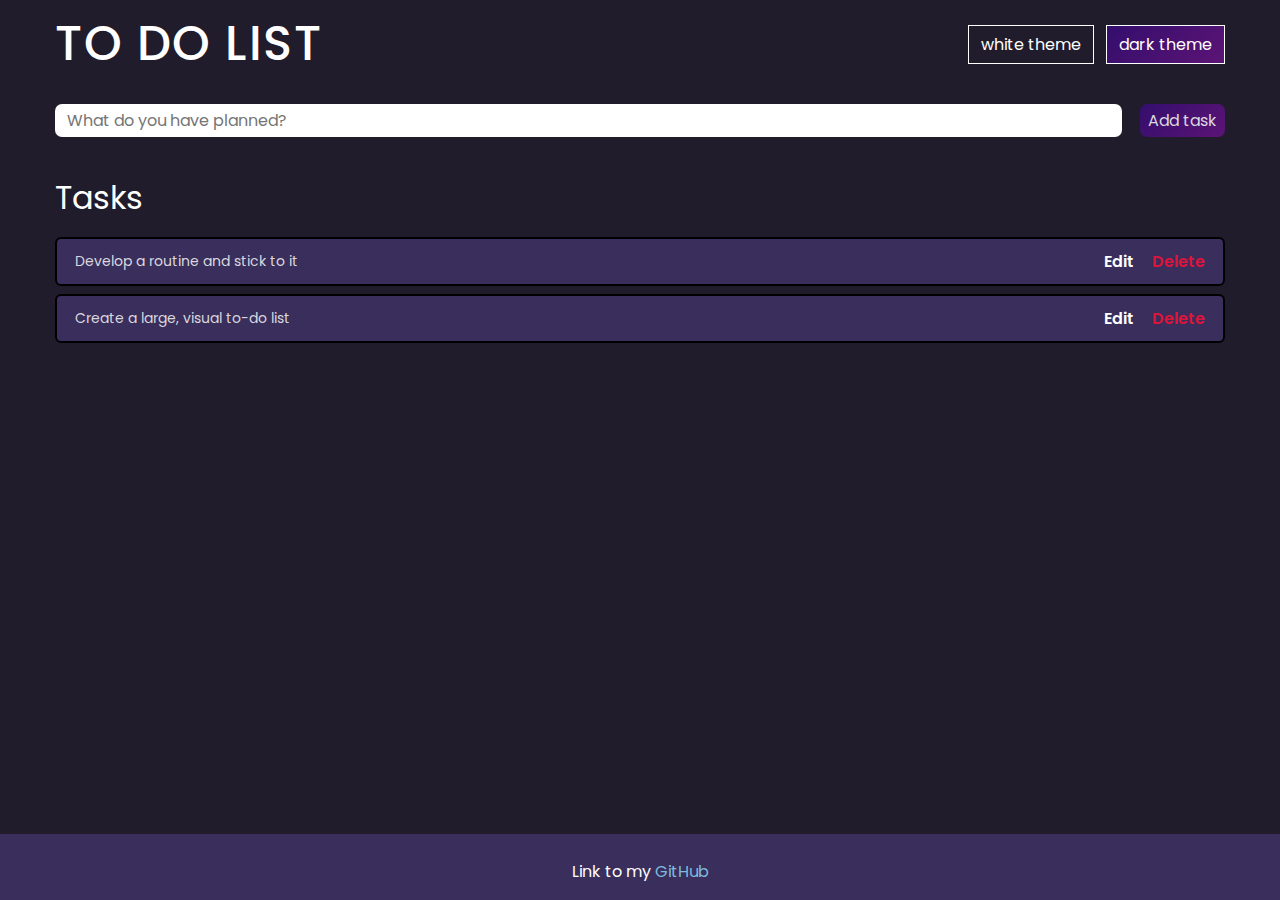
<file: index.html>
<!DOCTYPE html>
<html lang="en">
 <head>
	<meta charset="UTF-8">
	<meta http-equiv="X-UA-Compatible" content="IE=edge">
	<meta name="viewport" content="width=device-width, initial-scale=1.0">
	<link rel="stylesheet" href="css/style.min.css?_v=20220912145302">
	<title>To do list</title>
</head>

<body class="">
	<header class="header">
  <div class="header__container">
    <div class="header__top">
      <h1 class="header__title">To do list</h1>
      <div class="header__btns">
        <button class="header__btn header__btn_left">white theme</button>
        <button  class="header__btn header__btn_right _active">dark theme</button>
      </div>
    </div>
    <form action="#" class="header__form form">
      <div class="form__block block-form">
        <input type="text" placeholder="What do you have planned?" name="act" class="block-form__btn">
      </div>
      <input type="submit" class="form__submit" value="Add task">
    </form>
  </div>
</header>
	<main class="main">
		<section class="main__task task-main">
			<div class="task-main__container">
				<h2 class="task-main__title">Tasks</h2>
				<div class="task-main__tasks">
					<!-- <div class="task-main__item item-task">
						<input type="text" class="item-task__btn" readonly value="do my homework">
						<div class="item-task__action">
							<button class="item-task__edit">Edit</button>
							<button class="item-task__delete">Delete</button>
						</div>
					</div> -->
				</div>
			</div>
		</section>

	</main>
	<footer class="footer">
    <div class="footer__container">
        Link to my <a href="https://github.com/Andrej-Vec" target="_blank">GitHub</a>
    </div>
</footer>
	<script src="js/app.min.js?_v=20220912145302"></script>
</body>

</html>
</file>
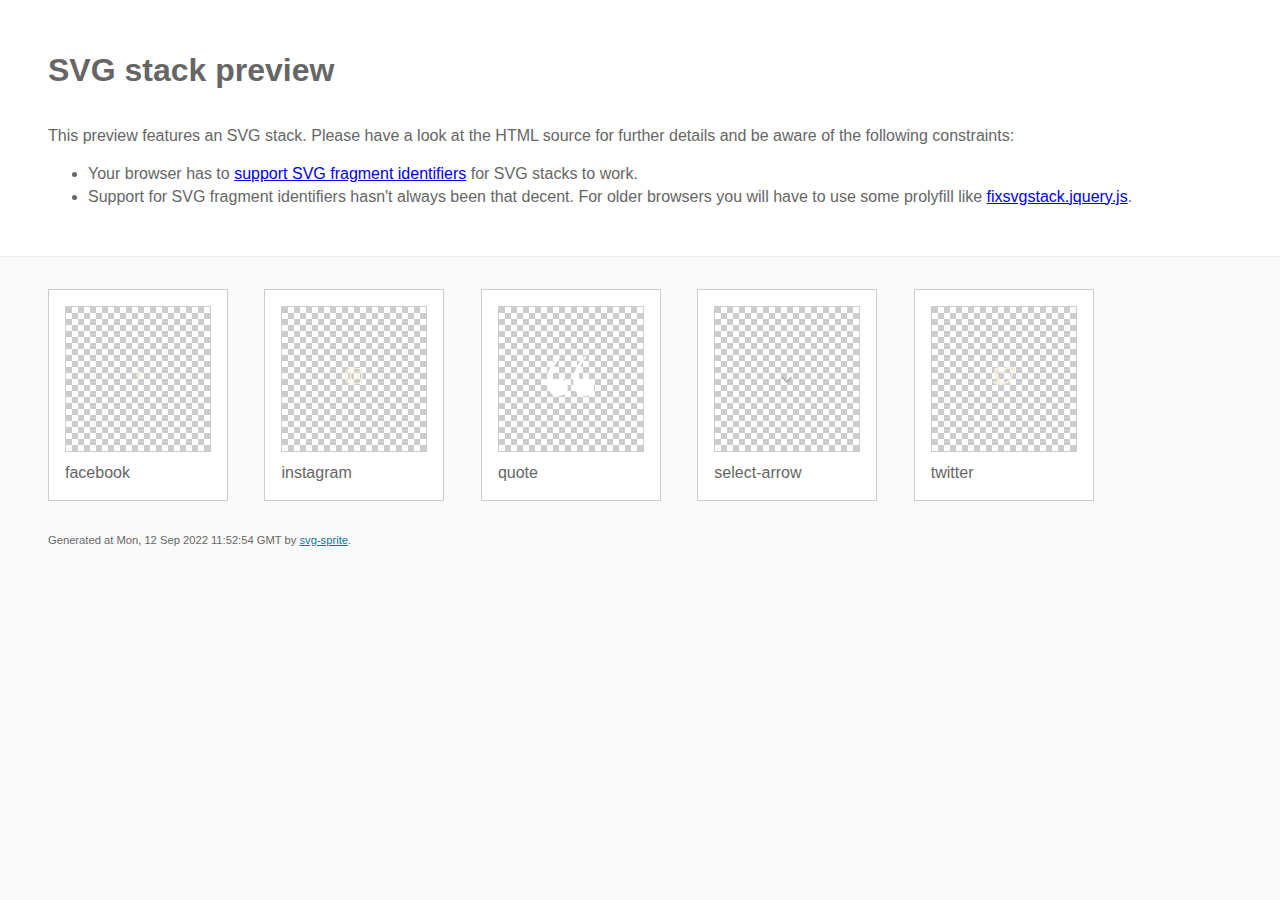
<file: img/stack/sprite.stack.html>
<!DOCTYPE html>
<html lang="en" xmlns="http://www.w3.org/1999/xhtml">
	<head>
		<meta charset="utf-8"/>
		<meta http-equiv="X-UA-Compatible" content="IE=Edge"/>
		<title>SVG stack preview | svg-sprite</title>
		<style>@charset "UTF-8";body{padding:0;margin:0;color:#666;background:#fafafa;font-family:Arial,Helvetica,sans-serif;font-size:1em;line-height:1.4}header{display:block;padding:3em 3em 2em 3em;background-color:#fff}header p{margin:2em 0 0 0}section{border-top:1px solid #eee;padding:2em 3em 0 3em}section ul{margin:0;padding:0}section li{display:inline;display:inline-block;background-color:#fff;position:relative;margin:0 2em 2em 0;vertical-align:top;border:1px solid #ccc;padding:1em 1em 3em 1em;cursor:default}.icon-box{margin:0;width:144px;height:144px;position:relative;background:#ccc url("[data-uri]") top left repeat;border:1px solid #ccc;display:table-cell;vertical-align:middle;text-align:center}.icon{display:inline;display:inline-block}h1{margin-top:0}h2{margin:0;padding:0;font-size:1em;font-weight:normal;white-space:nowrap;overflow:hidden;text-overflow:ellipsis;position:absolute;left:1em;right:1em;bottom:1em}footer{display:block;margin:0;padding:0 3em 3em 3em}footer p{margin:0;font-size:.7em}footer a{color:#0f7595;margin-left:0}</style>

<!--

Sprite shape dimensions
====================================================================================================
You will need to set the sprite shape dimensions via CSS when you use them as stack SVGs, otherwise
they would become a huge 100% in size. You may use the following dimension classes for doing so.
They might well be outsourced to an external stylesheet of course.

-->

<style type="text/css">
	.svg-facebook-dims { width: 11px; height: 20px; }
	.svg-instagram-dims { width: 20px; height: 20px; }
	.svg-quote-dims { width: 47px; height: 40px; }
	.svg-select-arrow-dims { width: 14px; height: 9px; }
	.svg-twitter-dims { width: 23px; height: 20px; }
</style>

<!--
====================================================================================================
-->

	</head>
	<body>
		<header>
			<h1>SVG stack preview</h1>
			<p>This preview features an SVG stack. Please have a look at the HTML source for further details and be aware of the following constraints:</p>
			<ul>
				<li>Your browser has to <a href="http://caniuse.com/#feat=svg-fragment" target="_blank" rel="noopener noreferrer">support SVG fragment identifiers</a> for SVG stacks to work.</li>
				<li>Support for SVG fragment identifiers hasn't always been that decent. For older browsers you will have to use some prolyfill like <a href="https://github.com/preciousforever/SVG-Stacker/blob/master/fixsvgstack.jquery.js" target="_blank" rel="noopener noreferrer">fixsvgstack.jquery.js</a>.</li>
			</ul>
		</header>
		<section>

<!--

SVG stack
====================================================================================================
These SVG images make use of fragment identifiers (IDs) to reference certain portions of the
external sprite. By default, all shapes inside the sprite are hidden by CSS. The `:target` pseudo
selector is used to show the very shape that is referenced by the fragment identifier.

-->

			<ul>

				<li title="facebook">
					<div class="icon-box">

						<!-- facebook -->
						<img src="../icons/icons.svg#facebook" class="svg-facebook-dims" alt="facebook"/>

					</div>
					<h2>facebook</h2>
				</li>
				<li title="instagram">
					<div class="icon-box">

						<!-- instagram -->
						<img src="../icons/icons.svg#instagram" class="svg-instagram-dims" alt="instagram"/>

					</div>
					<h2>instagram</h2>
				</li>
				<li title="quote">
					<div class="icon-box">

						<!-- quote -->
						<img src="../icons/icons.svg#quote" class="svg-quote-dims" alt="quote"/>

					</div>
					<h2>quote</h2>
				</li>
				<li title="select-arrow">
					<div class="icon-box">

						<!-- select-arrow -->
						<img src="../icons/icons.svg#select-arrow" class="svg-select-arrow-dims" alt="select-arrow"/>

					</div>
					<h2>select-arrow</h2>
				</li>
				<li title="twitter">
					<div class="icon-box">

						<!-- twitter -->
						<img src="../icons/icons.svg#twitter" class="svg-twitter-dims" alt="twitter"/>

					</div>
					<h2>twitter</h2>
				</li>
			</ul>

<!--
====================================================================================================
-->

		</section>
		<footer>
			<p>Generated at Mon, 12 Sep 2022 11:52:54 GMT by <a href="https://github.com/svg-sprite/svg-sprite" target="_blank" rel="noopener noreferrer">svg-sprite</a>.</p>
		</footer>
	</body>
</html>
</file>
<file: css/style.min.css>
@import url(https://fonts.googleapis.com/css?family=Poppins:regular,italic,500,600,700);*{padding:0;margin:0;border:0}*,:after,:before{-webkit-box-sizing:border-box;box-sizing:border-box}body,html{height:100%;min-width:320px}body{color:#222;line-height:1;font-family:Poppins;font-size:1rem;-ms-text-size-adjust:100%;-moz-text-size-adjust:100%;-webkit-text-size-adjust:100%;-webkit-font-smoothing:antialiased;-moz-osx-font-smoothing:grayscale}button,input,textarea{font-family:Poppins;font-size:inherit}button{cursor:pointer;color:inherit;background-color:inherit}a{color:inherit}a:link,a:visited{text-decoration:none}a:hover{text-decoration:none}ul li{list-style:none}img{vertical-align:top}h1,h2,h3,h4,h5,h6{font-weight:inherit;font-size:inherit}body{font-family:Poppins;font-size:1rem;color:#222;background-color:#201c2b;color:#fff;display:-webkit-box;display:-ms-flexbox;display:flex;-webkit-box-orient:vertical;-webkit-box-direction:normal;-ms-flex-direction:column;flex-direction:column;gap:2.5rem}body._lock{overflow:hidden}[class*=__container]{max-width:73.125rem;-webkit-box-sizing:content-box;box-sizing:content-box;margin:0 auto;padding:0 1.25rem}.header__title{letter-spacing:1.5px;text-transform:uppercase;font-weight:500}.header__btns{-ms-flex-negative:0;flex-shrink:0}.header__btns button{border:1px solid #fff;padding:.375rem .75rem}.header__btn_left{margin-right:.5rem}.header__btn._active{background:-o-linear-gradient(316deg,#340e6d 0,#5b1475 100%);background:linear-gradient(134deg,#340e6d 0,#5b1475 100%)}.header__btn:active,.header__btn:hover{border:1px solid #4c98c1}.header__top{margin:1rem 0 2rem;display:-webkit-box;display:-ms-flexbox;display:flex;-webkit-box-pack:justify;-ms-flex-pack:justify;justify-content:space-between;-ms-flex-wrap:wrap;flex-wrap:wrap;-webkit-box-align:center;-ms-flex-align:center;align-items:center;gap:1.25rem}.header__form{display:-webkit-box;display:-ms-flexbox;display:flex;-webkit-column-gap:1.125rem;-moz-column-gap:1.125rem;column-gap:1.125rem;row-gap:.5rem;-webkit-box-align:center;-ms-flex-align:center;align-items:center}.form__block{-webkit-box-flex:1;-ms-flex:1 1 100%;flex:1 1 100%}.form__submit{background:-o-linear-gradient(316deg,#340e6d 0,#5b1475 100%);background:linear-gradient(134deg,#340e6d 0,#5b1475 100%);color:#dad8de;padding:.25rem .5rem;border-radius:.4375rem;cursor:pointer}.form__submit:active,.form__submit:hover{background:-o-linear-gradient(316deg,#5b1475 0,#340e6d 100%);background:linear-gradient(134deg,#5b1475 0,#340e6d 100%)}.block-form__btn{border-radius:.4375rem;padding:.25rem 0 .25rem .75rem;width:100%}.main{-webkit-box-flex:0;-ms-flex:0 1 100%;flex:0 1 100%}.task-main__title{margin-bottom:1.125rem}.item-task{display:-webkit-box;display:-ms-flexbox;display:flex;-webkit-box-align:center;-ms-flex-align:center;align-items:center;gap:.9375rem;background-color:#392e5c;padding:.625rem 1.125rem;border-radius:.375rem;border:2px solid #000;-webkit-box-pack:justify;-ms-flex-pack:justify;justify-content:space-between;-ms-flex-wrap:wrap;flex-wrap:wrap;margin-bottom:.5rem}.item-task:last-child{margin-bottom:0}.item-task__btn{background-color:#392e5c;color:#dad8de;-webkit-box-flex:1;-ms-flex-positive:1;flex-grow:1;-ms-flex-negative:0;flex-shrink:0;font-size:.875rem;-webkit-transition:color .3s ease 0s;-o-transition:color .3s ease 0s;transition:color .3s ease 0s}.item-task__action{display:-webkit-box;display:-ms-flexbox;display:flex;-webkit-box-align:center;-ms-flex-align:center;align-items:center;gap:1.125rem}.item-task__edit{cursor:pointer;font-weight:600}.item-task__edit:hover{opacity:.8}.item-task__delete{font-weight:600;cursor:pointer;color:#dc143c}.item-task__delete:hover{opacity:.8}.footer{padding:1.875rem 0 1.25rem;background-color:#392e5c;text-align:center}.footer a{color:#7cbcde}.footer a:active,.footer a:hover{color:#4c98c1}.item-task__btn._active{color:#dc143c}body.theme_light{background-color:#dad8de;color:#201c2b}body.theme_light .header__btn._active{color:#fff}body.theme_light .footer{background-color:#000;color:#dad8de}body.theme_light .item-task,body.theme_light .item-task__btn{background-color:#6668a5}body.theme_light .item-task__edit{color:#fff}body.theme_light .item-task__delete{color:#000}body.theme_light .item-task__btn{color:#fff}body.theme_light .item-task__btn._active{color:#000}@media (min-width:75.625em){.header__title{font-size:3rem}.header__title{line-height:3.5rem}.task-main__title{font-size:2rem}.task-main__title{line-height:2.625rem}}@media (max-width:20em){.header__title{font-size:2.25rem}.header__title{line-height:2.75rem}.task-main__title{font-size:1.5625rem}.task-main__title{line-height:2rem}}@media (max-width:29.99875em){.header__form{-webkit-box-orient:vertical;-webkit-box-direction:normal;-ms-flex-direction:column;flex-direction:column;-webkit-box-align:start;-ms-flex-align:start;align-items:flex-start}.form__block{min-width:100%}}@media (min-width:20em) and (max-width:75.625em){.header__title{font-size:calc(2.25rem + .75 * (((100vw - 20rem))/ ((55.625))))}.header__title{line-height:calc(2.75rem + .75 * (((100vw - 20rem))/ ((55.625))))}.task-main__title{font-size:calc(1.5625rem + .4375 * (((100vw - 20rem))/ ((55.625))))}.task-main__title{line-height:calc(2rem + .625 * (((100vw - 20rem))/ ((55.625))))}}
</file>
